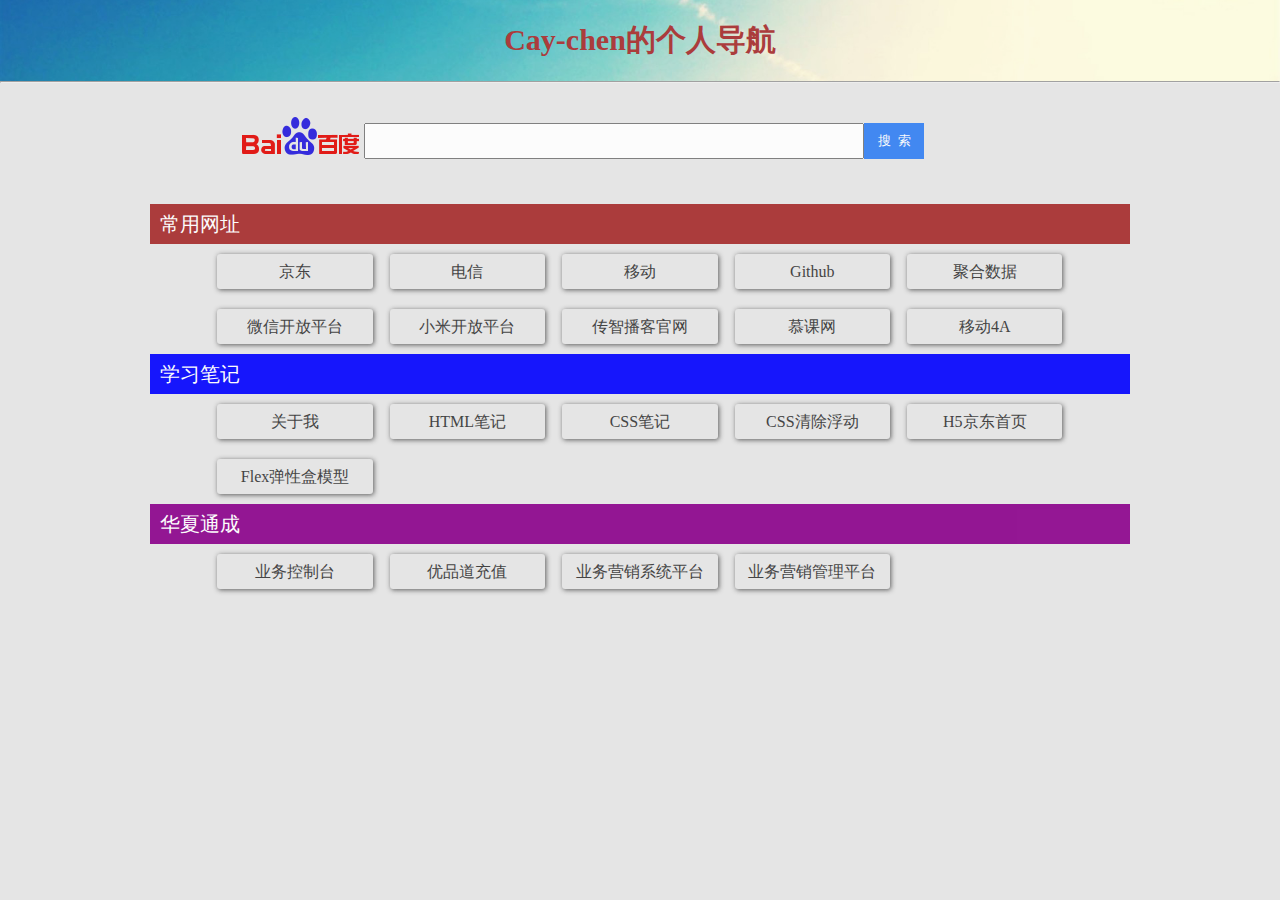
<file: index.html>
<!DOCTYPE html>
<html>
<head lang="en">
    <meta charset="UTF-8">
    <title>Cay-chen的个人导航</title>
    <link rel="stylesheet" href="index.css"/>
    <!--<meta name="viewport" content="width=device-width, user-scalable=no, initial-scale=1.0, maximum-scale=1.0, minimum-scale=1.0"/>-->

</head>
<body>
<div class="all_box">
    <div class="topbar">
        <h1>
            Cay-chen的个人导航
        </h1>
        <p>
        <span class="today_time">
        </span>
            <script>
                var spanTime = document.getElementsByClassName("today_time")[0];
                var weekday = ["星期日", "星期一", "星期二", "星期三", "星期四", "星期五", "星期六"];
                var aaa = function () {
                    var nowTime = new Date();
                    var month = nowTime.getMonth() + 1;
                    var minTime = nowTime.getMinutes();
                    var secTime = nowTime.getSeconds();
                    if (secTime < 10) {
                        secTime = "0" + secTime;
                    }
                    if (minTime < 10) {
                        minTime = "0" + minTime;
                    }
                    spanTime.innerHTML = nowTime.getFullYear() + "年" + month + "月" + nowTime.getDate() + "日&nbsp" + weekday[nowTime.getDay()] + "&nbsp&nbsp" +
                            nowTime.getHours() + ":" + minTime + ":" + secTime;
                }
                setInterval(aaa, 1000);

            </script>
        </p>
    </div>
    <hr/>
    <div class="div_box">
        <ul>
            <li>
                <div class="baidu_box">
                    <form target="_blank" name="bdfm" method="get" action="http://www.baidu.com/s">
                        <table>
                            <tr class="baidu_center">
                                <td>
                                    <a href="http://www.baidu.com" id="baidu_logo">
                                        <img src="imags/baidu_logo.png"/>
                                    </a>
                                </td>
                                <td><input type="text" id="search1" name="word" class="find_form"/></td>
                                <td><input type="submit" value="搜&nbsp;&nbsp;索" class="find_text"/></td>
                            </tr>
                        </table>
                    </form>
                </div>

            </li>
            <li>
                <h2>常用网址</h2>

                <div class="changyong_box">
                    <span>
                        <a href="https://www.jd.com" target="_blank">京东</a>
                    </span>
                    <span>
                        <a href="http://www.189.cn" target="_blank">电信</a>
                    </span>
                    <span>
                        <a href="https://www.10086.cn" target="_blank">移动</a>
                    </span>
                    <span>
                        <a href="https://github.com/" target="_blank">Github</a>
                    </span>
                     <span>
                        <a href="https://www.juhe.cn/" target="_blank">聚合数据</a>
                    </span>
                    <span>
                        <a href="https://open.weixin.qq.com/" target="_blank">微信开放平台</a>
                    </span>
                    <span>
                        <a href="http://dev.xiaomi.com/console/" target="_blank">小米开放平台</a>
                    </span>
					<span>
                        <a href="http://www.itcast.cn/" target="_blank">传智播客官网</a>
                    </span>
					<span>
                        <a href="http://www.imooc.com/" target="_blank">慕课网</a>
                    </span>
					<span>
                        <a href="https://183.221.33.188/por/login_psw.csp" target="_blank">移动4A</a>
                    </span>
                </div>
            </li>
            <li>
                <h2 style="background-color: blue">学习笔记</h2>

                <div class="changyong_box">
                    <span>
                        <a href="http://cay-chen.51vip.biz/jianli" target="_blank">关于我</a>
                    </span>
					 <span>
                        <a href="html.html" target="_blank">HTML笔记</a>
                    </span>
					 <span>
                        <a href="CSSlianxi.html" target="_blank">CSS笔记</a>
                    </span>
                     <span>
                        <a href="http://www.divcss5.com/jiqiao/j406.shtml" target="_blank">CSS清除浮动</a>
                    </span>
                      <span>
                        <a href="http://cay-chen.51vip.biz/xiaowei/index.html" target="_blank">H5京东首页</a>
                    </span> <span>
                        <a href="web_flex.html" target="_blank">Flex弹性盒模型</a>
                    </span>
                </div>
            </li>
            <li>
                <h2 style="background-color:darkmagenta">华夏通成</h2>

                <div class="changyong_box">
                     <span>
                        <a href="http://125.71.214.47:8989/jftweb/console/login.jsp" target="_blank">业务控制台</a>
                    </span>
					 <span>
                        <a href="http://202.85.213.156:8080/agent/AgentLoginAdminServlet" target="_blank">优品道充值</a>
                    </span>
					 <span>
                        <a href="http://sales.hxtcpay.com/hxtcpay/index.jsp" target="_blank">业务营销系统平台</a>
                    </span>
                     <span>
                        <a href="http://sales.hxtcpay.com/hxtcpay/console/login.jsp" target="_blank">业务营销管理平台</a>
                    </span>
                </div>
            </li>
        </ul>
    </div>


</div>
<!--<script type="text/javascript">-->
    <!--var imageUrl = ["http://r.photo.store.qq.com/psb?/V11O7sEU2FV4Gj/v.bVPVd6PpoW0M240j08Pyt4IhGhEWFZtOmdUqiu3Z8!/r/dAsBAAAAAAAA",-->
        <!--"http://r.photo.store.qq.com/psb?/V11O7sEU2FV4Gj/j0tTInE.pYD6FlCprdDS0co7lPkakkgePst*ZjKh4Ks!/r/dAkBAAAAAAAA",-->
        <!--"http://r.photo.store.qq.com/psb?/V11O7sEU2FV4Gj/8lV1nTIln*plm1ZInD3IQ1k4rmvCo8KwHNN5lvs*DzE!/r/dNwAAAAAAAAA",-->
        <!--"http://r.photo.store.qq.com/psb?/V11O7sEU2FV4Gj/MysBHMmxqR3FCelBcxUgU1jPZpLUkzQInnXwIg3BW2I!/r/dOMAAAAAAAAA",-->
        <!--"http://r.photo.store.qq.com/psb?/V11O7sEU2FV4Gj/zCQ2tG3905EOZi3LT8v.V8n8LGfdYyILsm.zI9WQ5Zs!/r/dAsBAAAAAAAA"];-->
    <!--var all_box = document.getElementsByTagName("body")[0];-->
    <!--all_box.style.background ="url("+ imageUrl[0]+")";-->
    <!--var num = 0-->
    <!--var numTime = function () {-->
        <!--if (num < imageUrl.length-1) {-->
            <!--num++;-->
        <!--} else {-->
            <!--num = 0;-->
        <!--}-->
        <!--all_box.style.background ="url("+ imageUrl[num]+")";-->
        <!--console.log(num);-->
    <!--};-->
    <!--setInterval(numTime, 5000);-->
<!--</script>-->
</body>
</html>
</file>
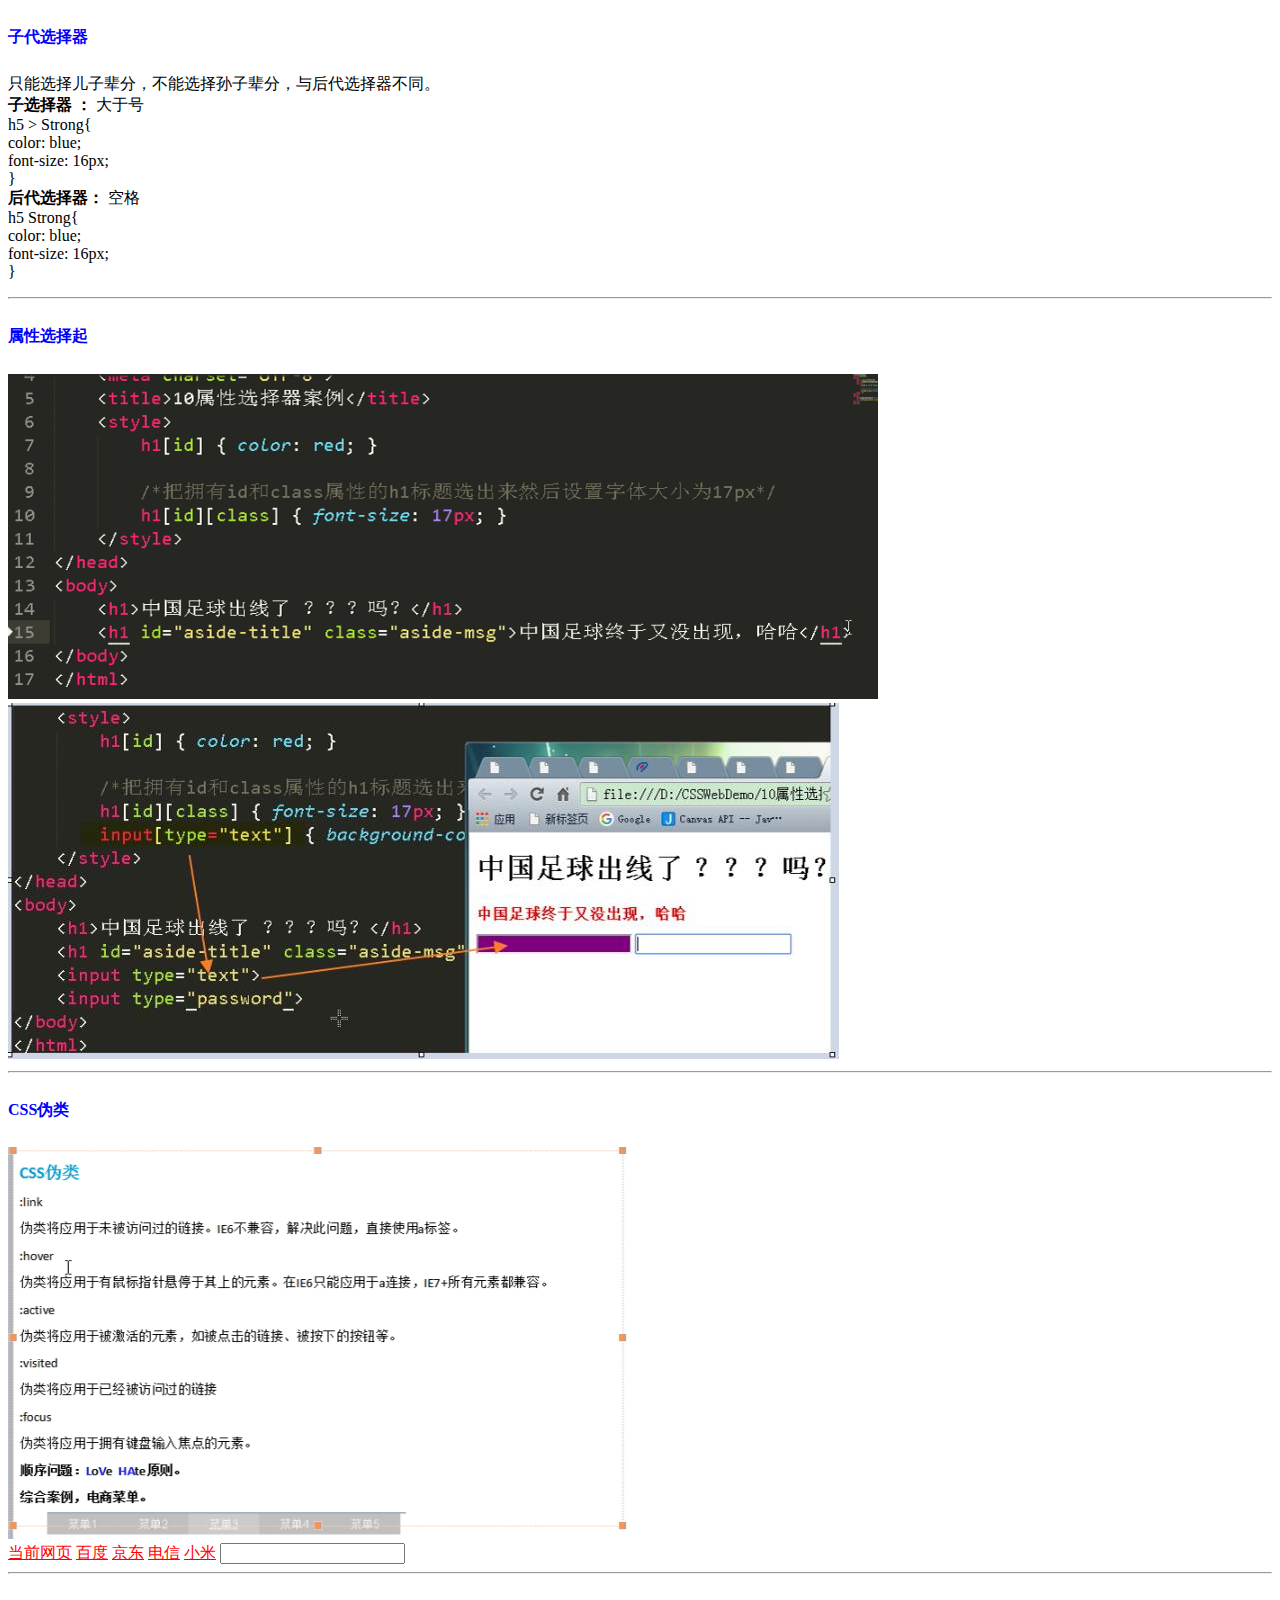
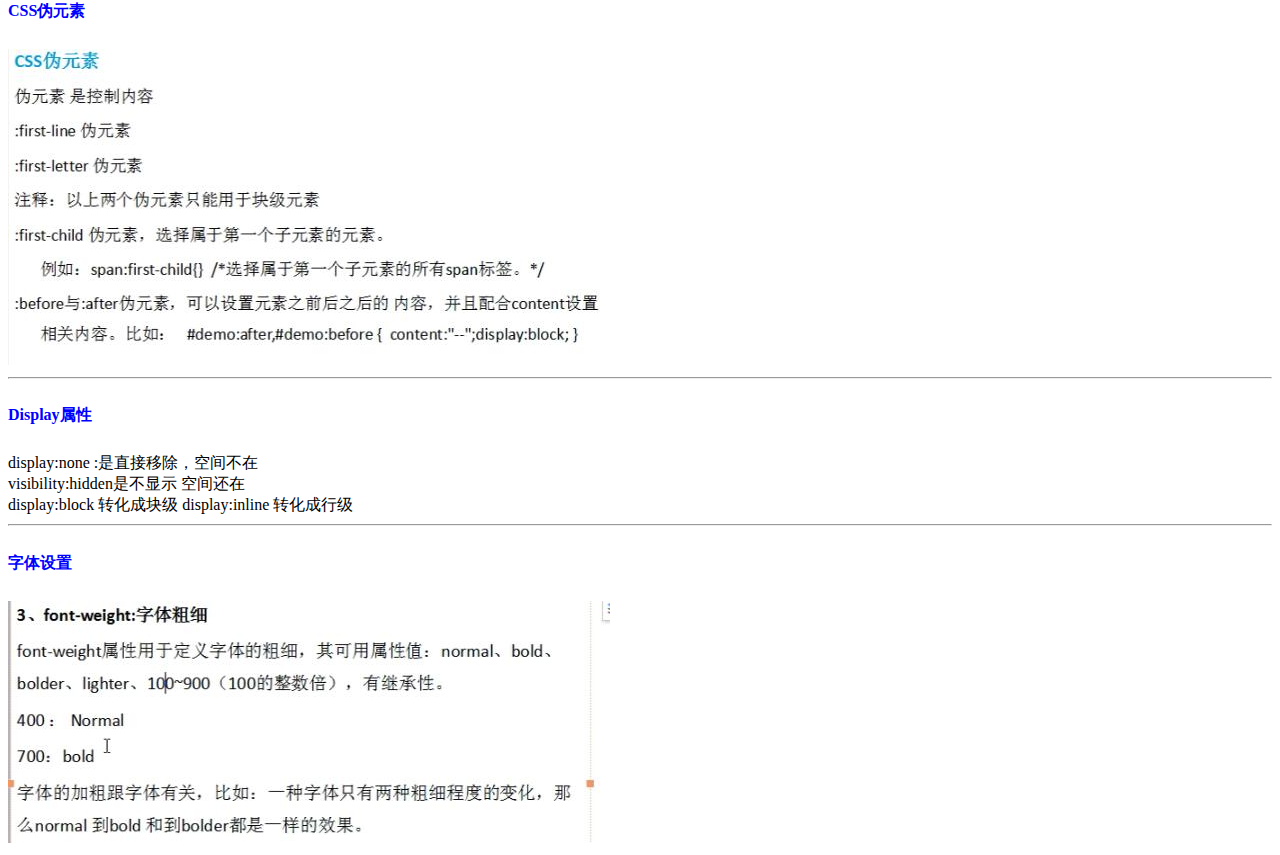
<file: CSSlianxi.html>
<!DOCTYPE html>
<html>
<head lang="en">
    <meta charset="UTF-8">
    <title></title>
    <style>
        h5 {
            color: blue;
            font-size: 16px;
        }
        a:link {
            color: red;
        }
        a:visited {
            color: purple;

        }
        a:hover {
            background: silver;
            color: white;
        }
        a:active {
            color: yellow;
        }
        .textfoucs:focus {
            background-color: gray;
        }
        a:focus {
            font-size: 20px;

        }
    </style>
</head>
<body>
<h5>子代选择器</h5>
<p>只能选择儿子辈分，不能选择孙子辈分，与后代选择器不同。
<br/>
  <strong>子选择器 ：</strong>   大于号 <br/>
    h5 > Strong{    <br/>
    color: blue;<br/>
    font-size: 16px;<br/>
    }<br/>
    <strong>后代选择器：</strong> 空格<br/>

    h5  Strong{    <br/>
    color: blue;<br/>
    font-size: 16px;<br/>
    }<br/>
</p>
<hr/>
<h5>属性选择起</h5>
<img src="imags/shuxingxuanzheqi25.png" alt=""/>
<img src="imags/shuxingxuanzaeqi1.jpg">
<hr/>
<h5>CSS伪类</h5>
<img src="imags/cssweilei.png" alt=""/>
<br/>
<a href="#">当前网页</a>
<a href="http://www.baidu.com" >百度</a>
<a href="http://www.jd.com">京东</a>
<a href="http://www.189.cm">电信</a>
<a href="http://www.mi.com">小米</a>
<input type="text" class="textfoucs"/>
<hr/>
<h5>CSS伪元素</h5>
<img src="imags/weiyuansu.jpg" alt=""/>
<hr/>
<h5>Display属性</h5>
display:none  :是直接移除，空间不在 <br/>
visibility:hidden是不显示  空间还在<br/>
display:block 转化成块级
display:inline 转化成行级
<hr/>
<h5>字体设置</h5>
<img src="imags/font-size.jpg" alt=""/>
</body>
</html>
</file>
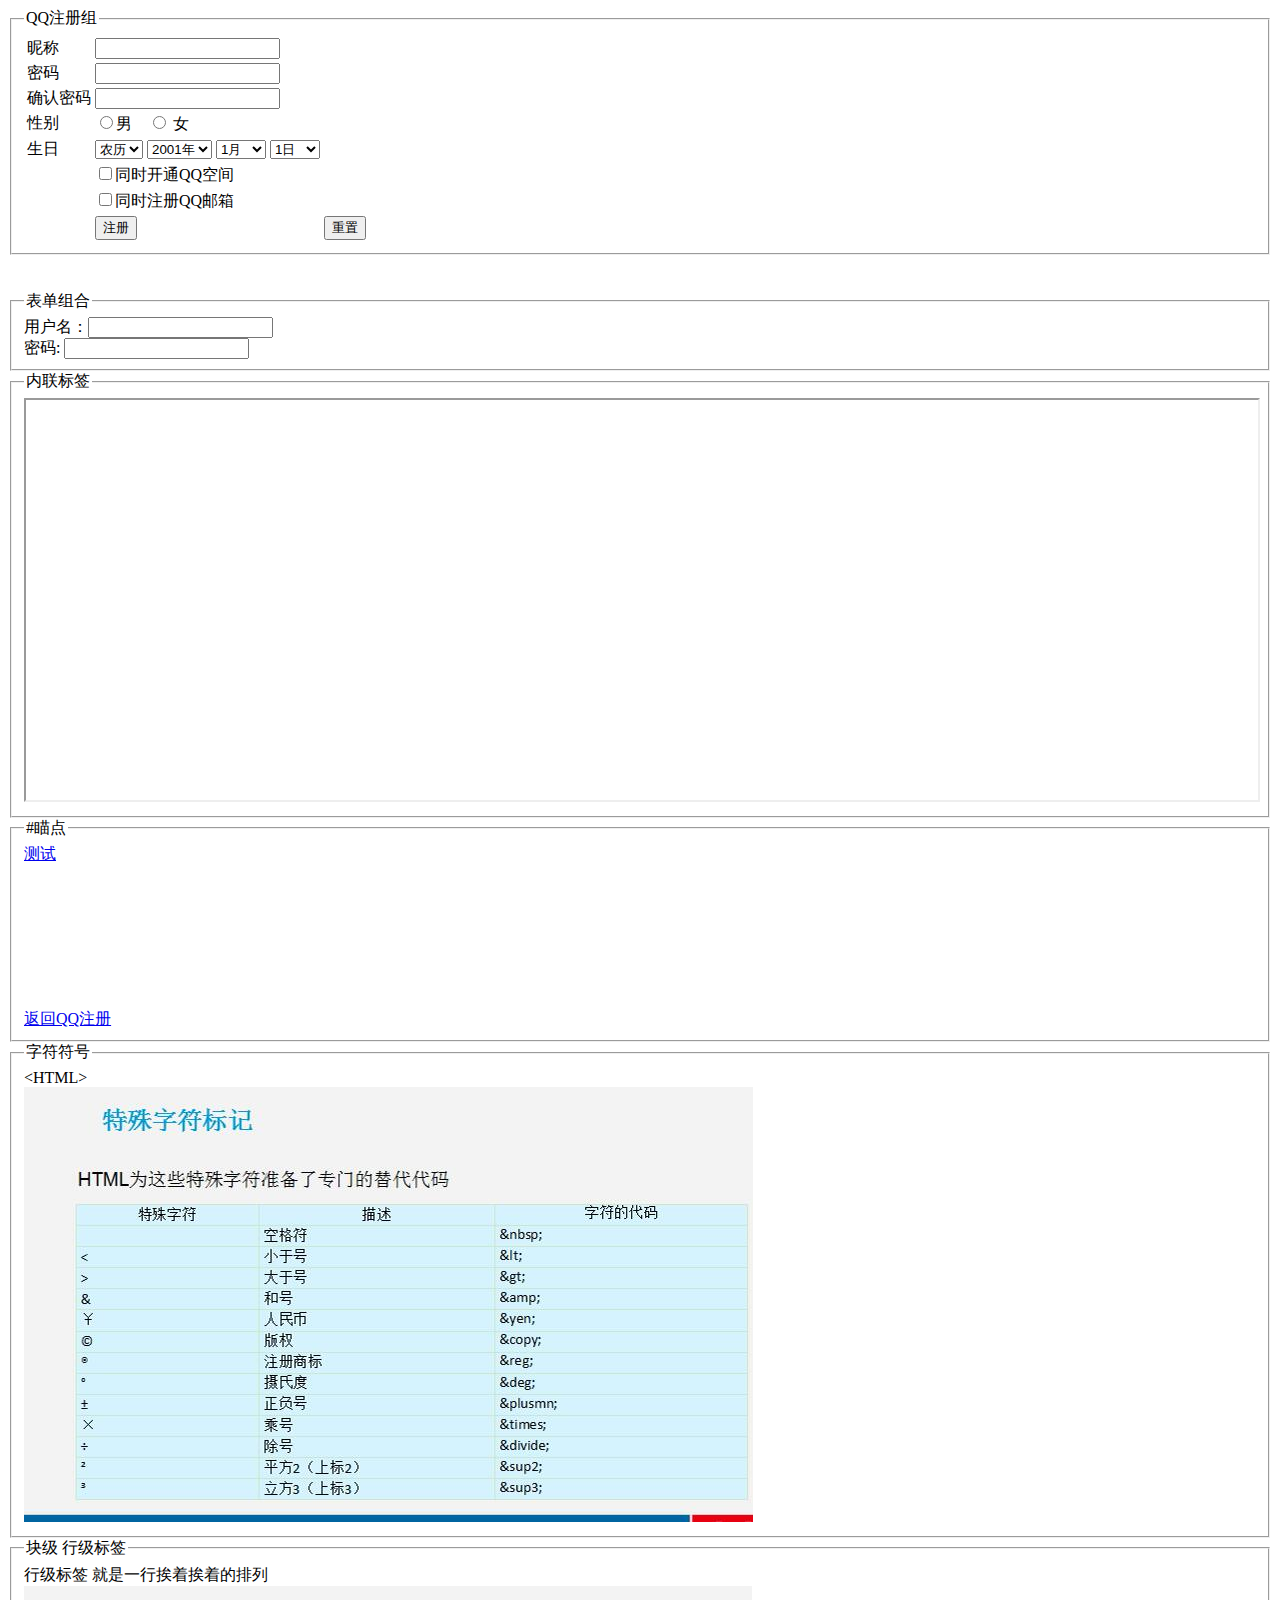
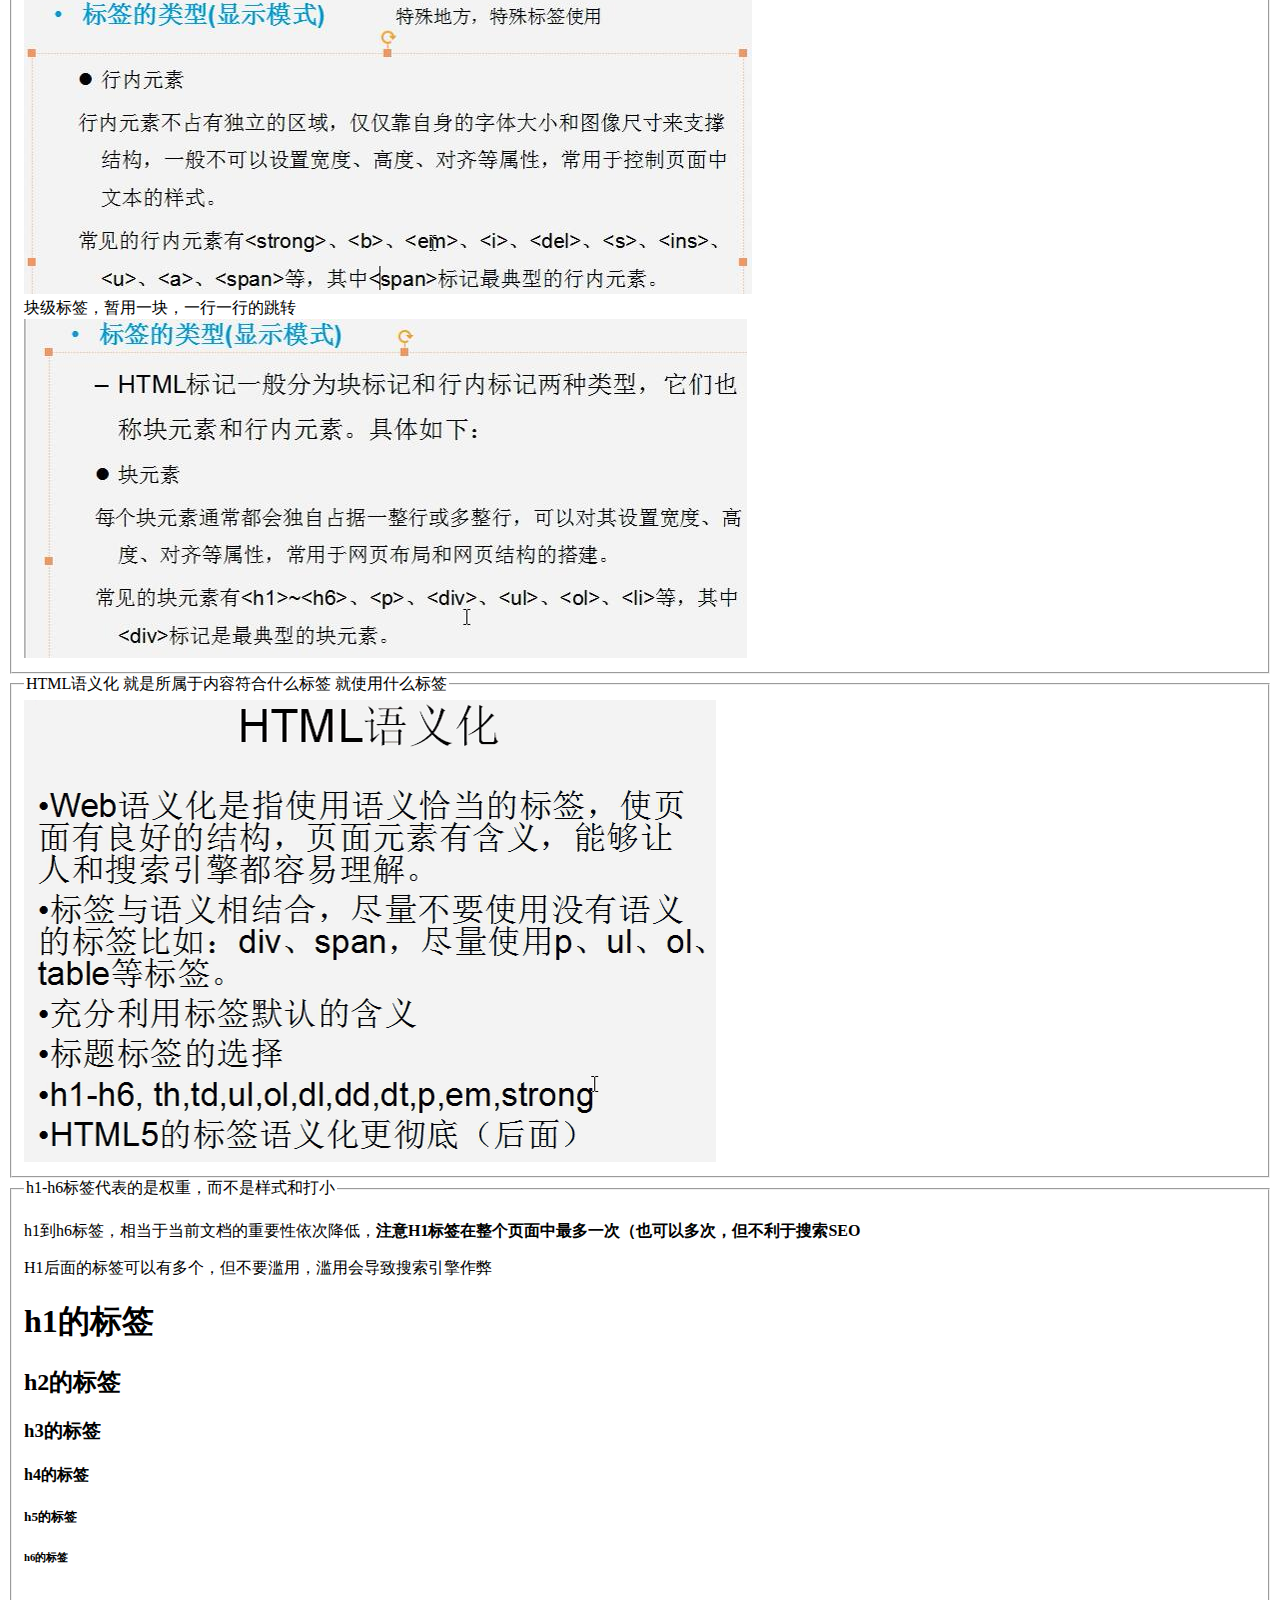
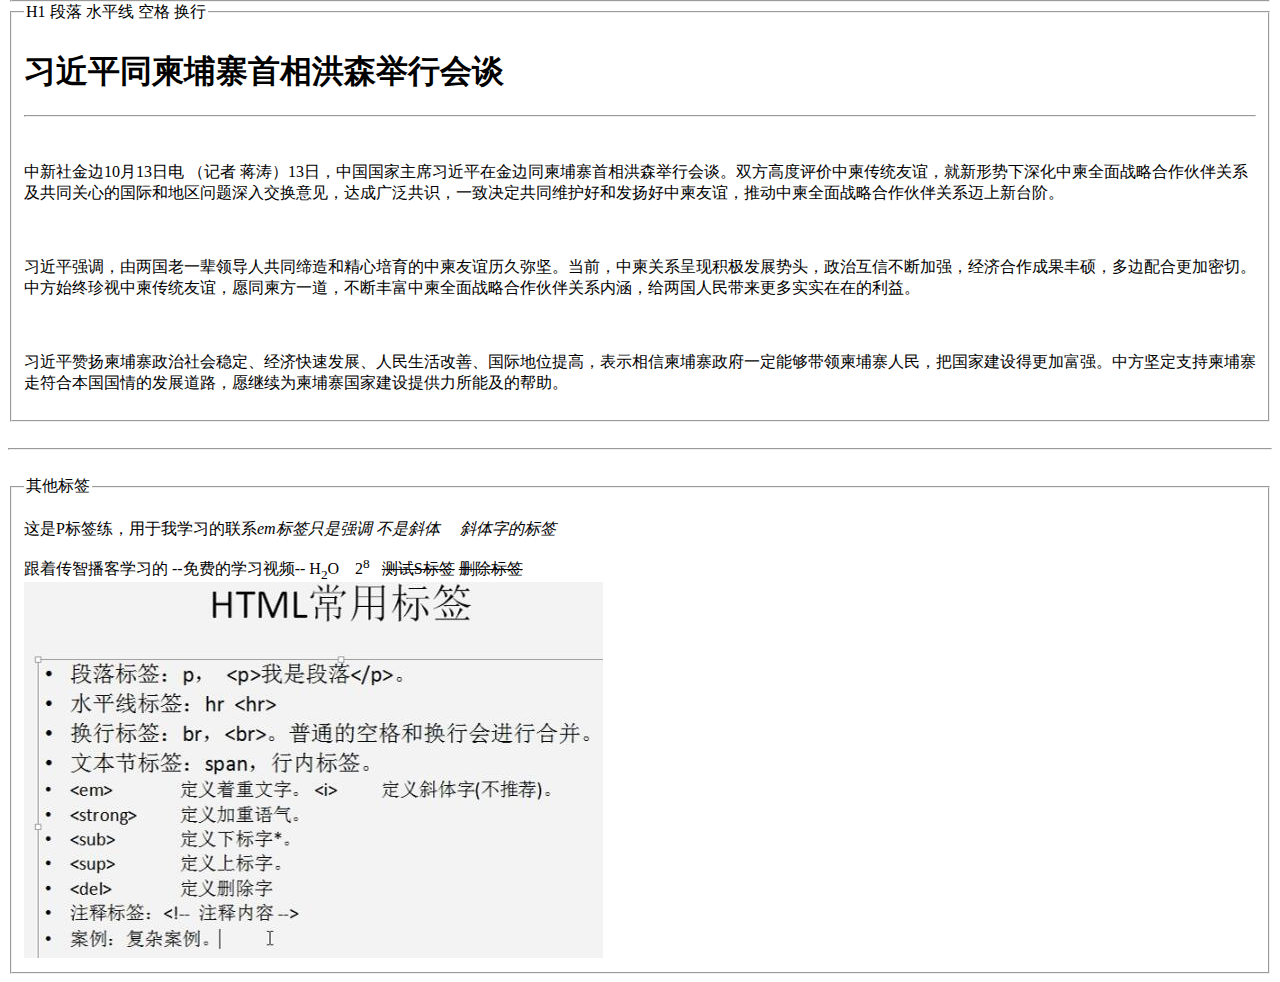
<file: html.html>
<!DOCTYPE html>
<html>
<head lang="en">
    <meta charset="UTF-8">
    <title>HTML笔记</title>
</head>
<body>
<fieldset>
    <legend id="qq-sign">QQ注册组</legend>
    <form action="#">
        <table>
            <tr>
                <td>昵称</td>
                <td><input type="text"></td>

            </tr>
            <tr>
                <td>密码</td>
                <td><input type="password"></td>
            </tr>
            <tr>
                <td>确认密码</td>
                <td><input type="password"></td>
            </tr>
            <tr>
                <td>性别</td>
                <td>
                    <input type="radio" name="gender" id="gender-man"><label for="gender-man">男 </label>&nbsp;&nbsp;
                    <label><input type="radio" name="gender"> 女</label>
                </td>
            </tr>
            <tr>
                <td class="">生日</td>
                <td class="">
                    <select name="" id=" ">
                        <option value="">农历</option>
                        <option value="">公立</option>
                    </select>
                    <select name="" id="">
                        <option value="">2001年</option>
                        <option value="">2002年</option>
                        <option value="">2003年</option>
                        <option value="">2004年</option>
                        <option value="">2005年</option>
                        <option value="">2006年</option>
                        <option value="">2007年</option>
                        <option value="">2008年</option>
                        <option value="">2009年</option>
                        <option value="">2010年</option>
                        <option value="">2011年</option>
                        <option value="">2012年</option>
                        <option value="">2013年</option>
                        <option value="">2014年</option>
                        <option value="">2015年</option>
                        <option value="">2016年</option>
                        <option value="">2017年</option>
                        <option value="">2018年</option>
                        <option value="">2019年</option>
                        <option value="">2020年</option>
                        <option value="">2021年</option>
                        <option value="">2022年</option>
                        <option value="">2023年</option>
                        <option value="">2024年</option>
                        <option value="">2025年</option>
                    </select>
                    <select name="" id="  ">
                        <option value="">1月</option>
                        <option value="">2月</option>
                        <option value="">3月</option>
                        <option value="">4月</option>
                        <option value="">5月</option>
                        <option value="">6月</option>
                        <option value="">7月</option>
                        <option value="">8月</option>
                        <option value="">9月</option>
                        <option value="">10月</option>
                        <option value="">11月</option>
                        <option value="">12月</option>
                    </select>
                    <select name="" id="   ">
                        <option value="">1日</option>
                        <option value="">2日</option>
                        <option value="">3日</option>
                        <option value="">4日</option>
                        <option value="">5日</option>
                        <option value="">6日</option>
                        <option value="">7日</option>
                        <option value="">8日</option>
                        <option value="">9日</option>
                        <option value="">10日</option>
                        <option value="">11日</option>
                        <option value="">12日</option>
                        <option value="">13日</option>
                        <option value="">14日</option>
                        <option value="">15日</option>
                        <option value="">16日</option>
                        <option value="">17日</option>
                        <option value="">18日</option>
                        <option value="">19日</option>
                        <option value="">20日</option>
                        <option value="">21日</option>
                        <option value="">22日</option>
                        <option value="">23日</option>
                        <option value="">24日</option>
                        <option value="">25日</option>
                        <option value="">26日</option>
                        <option value="">27日</option>
                        <option value="">28日</option>
                        <option value="">29日</option>
                        <option value="">30日</option>
                        <option value="">31日</option>
                    </select>
                </td>
            </tr>
            <tr>
                <td></td>
                <td><input type="checkbox">同时开通QQ空间</td>
            </tr>
            <tr>
                <td></td>
                <td><input type="checkbox">同时注册QQ邮箱</td>
            </tr>
            <tr>
                <td></td>
                <td><input type="submit" value="注册"></td>
                <td><input type="reset" value="重置"/></td>
            </tr>
        </table>

    </form>
</fieldset>
<br/>
<br/>
<fieldset>
    <legend>表单组合</legend>
    <form action="#">
        <table>
            <tr>
                用户名：<input type="text"/>
                <br/>
                密码: <input type="password"/>
            </tr>
        </table>
    </form>
</fieldset>
<fieldset>
    <legend>内联标签</legend>
    <tr>
        <iframe src="http://www.baidu.com" width="100%" height="400"></iframe>
        <!-- frameborder="0" 去掉边框 -->

    </tr>
</fieldset>
<fieldset>
    <legend>#瞄点</legend>
    <tr>
        <a href="#ceshi">测试</a>
    </tr>
    <br/>
    <br/>
    <br/>
    <br/>
    <br/>
    <br/>
    <br/>
    <br/>
    <br/>
    <a href="#qq-sign" id="ceshi">返回QQ注册</a>
</fieldset>
<fieldset>
    <legend>字符符号</legend>
    <tr>
        &lt;HTML&gt;    <!--大于和小于号 -->

    </tr>
    <br/>
    <tr>
        <img src="imags/zifu.jpg" alt=""/>
    </tr>
</fieldset>
<fieldset>
    <legend>块级 行级标签</legend>
    行级标签 就是一行挨着挨着的排列
    <br/>
    <img src="imags/kuaiji.jpg">
    <br/>
    块级标签，暂用一块，一行一行的跳转
    <br/>
    <img src="imags/hangji.jpg" alt=""/>
</fieldset>
<fieldset>
    <legend>HTML语义化 就是所属于内容符合什么标签 就使用什么标签</legend>
    <img src="imags/htmlYuYiHua.png" alt=""/>
</fieldset>
<fieldset>
    <legend>h1-h6标签代表的是权重，而不是样式和打小 </legend>
    <p>h1到h6标签，相当于当前文档的重要性依次降低，<strong>注意H1标签在整个页面中最多一次（也可以多次，但不利于搜索SEO</strong></p>
    <p>H1后面的标签可以有多个，但不要滥用，滥用会导致搜索引擎作弊</p>
    <h1>h1的标签</h1>
    <h2>h2的标签</h2>
    <h3>h3的标签</h3>
    <h4>h4的标签</h4>
    <h5>h5的标签</h5>
    <h6>h6的标签</h6>
</fieldset>
<fieldset>
    <legend>H1 段落 水平线 空格 换行</legend>
    <h1>习近平同柬埔寨首相洪森举行会谈</h1>
    <hr/>   <!--  水平线-->
    　<p class="para">中新社金边10月13日电 （记者 蒋涛）13日，中国国家主席习近平在金边同柬埔寨首相洪森举行会谈。双方高度评价中柬传统友谊，就新形势下深化中柬全面战略合作伙伴关系及共同关心的国际和地区问题深入交换意见，达成广泛共识，一致决定共同维护好和发扬好中柬友谊，推动中柬全面战略合作伙伴关系迈上新台阶。</p>
    　　<p class="para">习近平强调，由两国老一辈领导人共同缔造和精心培育的中柬友谊历久弥坚。当前，中柬关系呈现积极发展势头，政治互信不断加强，经济合作成果丰硕，多边配合更加密切。中方始终珍视中柬传统友谊，愿同柬方一道，不断丰富中柬全面战略合作伙伴关系内涵，给两国人民带来更多实实在在的利益。</p>
    　<p class="para">习近平赞扬柬埔寨政治社会稳定、经济快速发展、人民生活改善、国际地位提高，表示相信柬埔寨政府一定能够带领柬埔寨人民，把国家建设得更加富强。中方坚定支持柬埔寨走符合本国国情的发展道路，愿继续为柬埔寨国家建设提供力所能及的帮助。</p>
</fieldset>
<br/>
<hr/>
<br/>
<fieldset>
    <legend>其他标签</legend>
    <p>
        这是<span>P标签练</span>，用于我学习的联系<em>em标签只是强调 不是斜体</em> &nbsp;&nbsp;&nbsp;<i> 斜体字的标签</i>
    </p>
    <span>跟着传智播客学习的</span>
    <span>--免费的学习视频--</span>
   H<sub>2</sub>O &nbsp;&nbsp;
    2<sup>8</sup> &nbsp;&nbsp;<s>测试S标签</s>
    <del>删除标签</del>
    <br/>
    <img src="imags/changyongbiaoqian.jpg" alt=""/>
</fieldset>

</body>
</html>
</file>
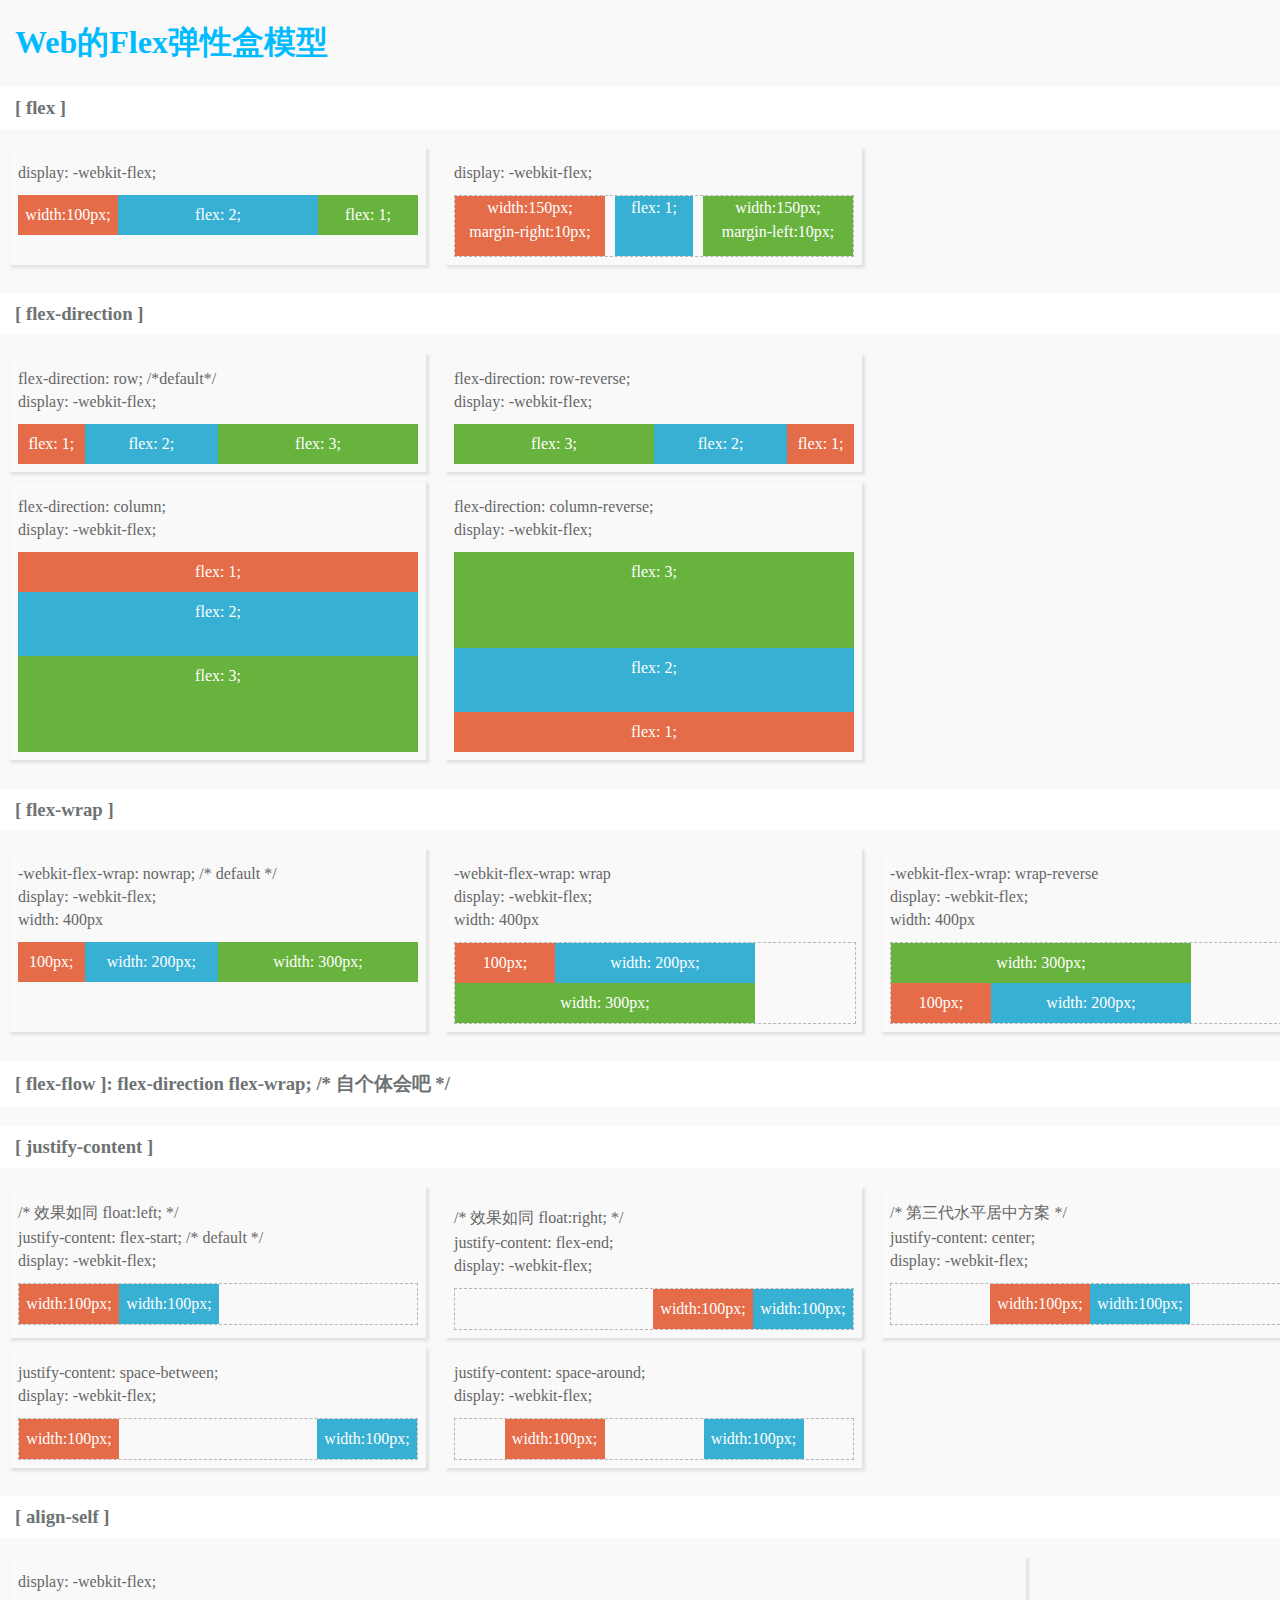
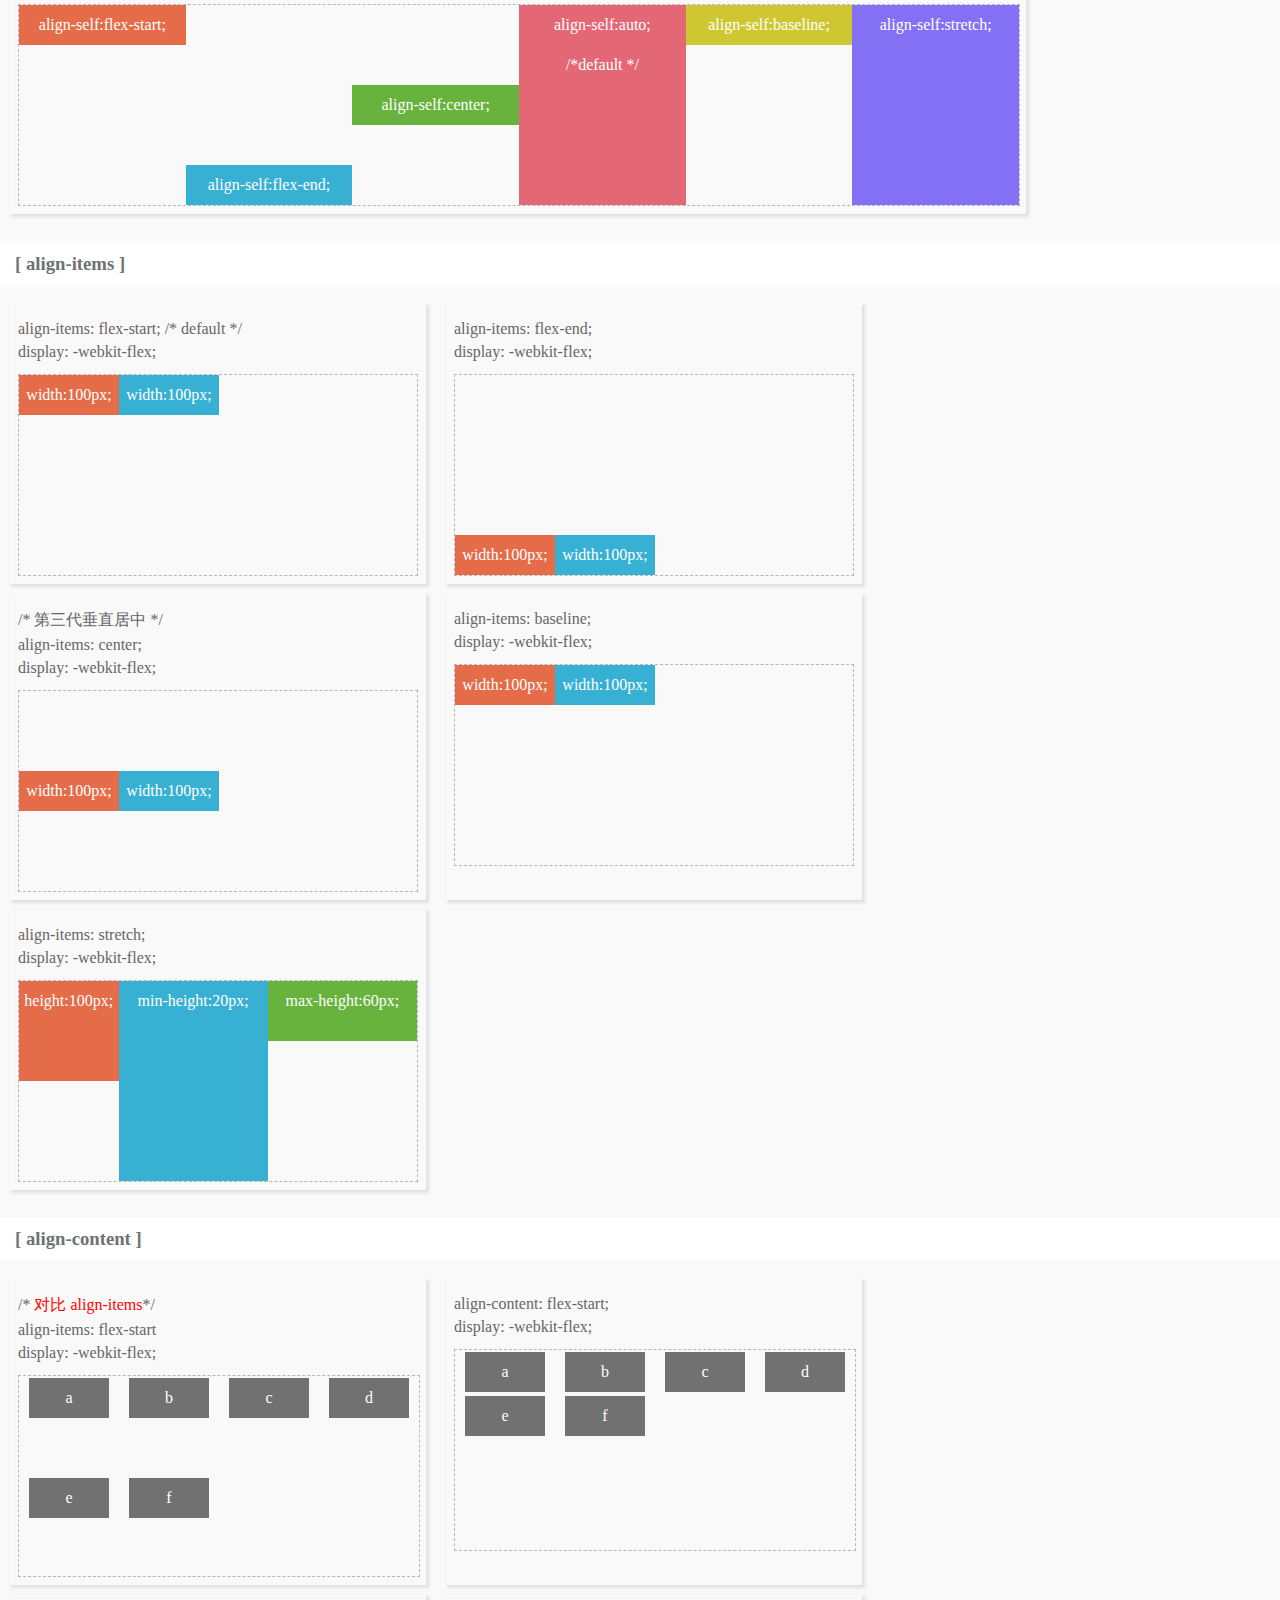
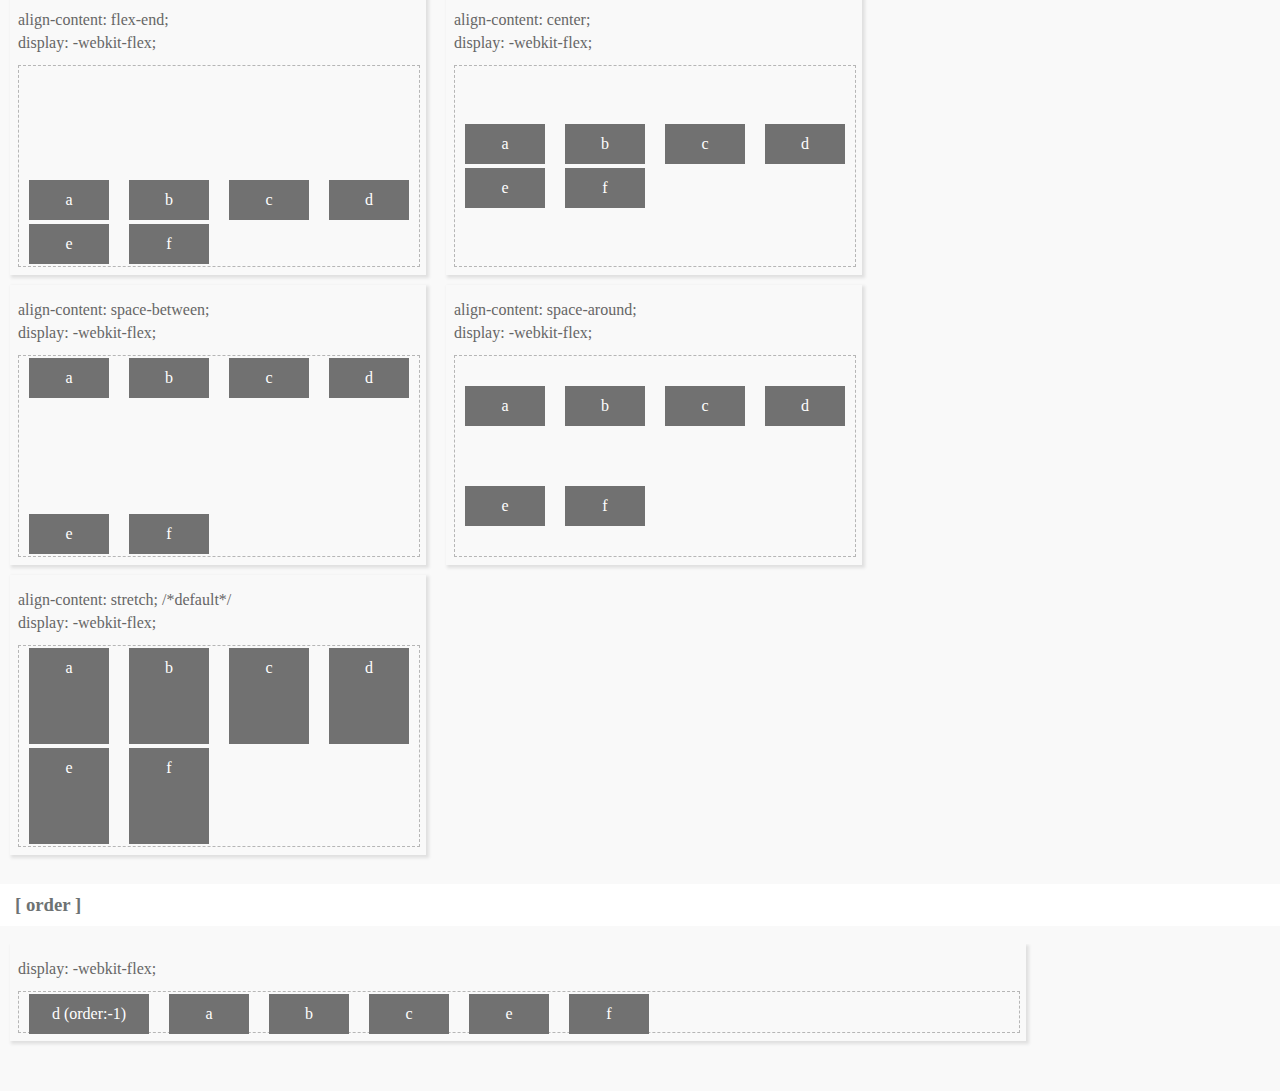
<file: web_flex.html>
<!doctype html>
<html lang="en">
<head>
<meta charset="UTF-8">
<title>Web的Flex弹性盒模型</title>
<style>
	body{
		font-family: '微软雅黑';
		/*font-family: cursive, '微软雅黑';*/
		padding: 0;
		margin: 20px 0 40px;

		font-size: 16px;
		background-color: #F9F9F9;
	}
	h1{
		color: #0BF;
		text-indent: 15px;
	}
	h3{
		color: #6D7273;
		text-indent: 15px;
		padding: 10px 0;
		background-color: #fff;
	}
	p{
		margin: 0;
		padding: 0;
		color: #666;
		margin-bottom: 5px;
	}

	.boxes{
		padding: 0 10px;
		overflow: hidden;
		display: -webkit-flex;
		flex-wrap: wrap;
		align-content:flex-start
	}
	.box{
		width: 400px;
		padding: 8px;
		margin-right: 20px;
		margin-bottom: 10px;
		display: inline-block;
		box-shadow: 2px 2px 3px 1px #E0E0E0;
	}

	.boxstyle{
		padding: 8px 0;
	}
	.boxborder{
		border: 1px dashed #B6B6B6;
	}
	.demo{
		color: #fff;
		display: -webkit-flex;
		text-align: center;
	}
	.demo .item{
		line-height: 40px;
		background-color: #ddd;
	}
	.demo .item:nth-child(1){
		background-color: #E46C49;
	}
	.demo .item:nth-child(2){
		background-color: #37B0D3;
	}
	.demo .item:nth-child(3){
		background-color: #68B33D;
	}
	.demo .item:nth-child(4){
		background-color: #E46775;
	}
	.demo .item:nth-child(5){
		background-color: #CFC731;
	}
	.demo .item:nth-child(6){
		background-color: #8370F4;
	}

	.demo .item span{
		display: block;
	}

	.demo2 .item{
		height: 60px;
		width: 150px;
		word-wrap: break-word;
		line-height: 1.5;
	}

	.demo-row{
		flex-direction: row;
	}
	.demo-row-reverse{
		flex-direction: row-reverse;
	}
	.demo-column{
		height: 200px;
		flex-direction: column;
	}
	.demo-column-reverse{
		height: 200px;
		flex-direction: column-reverse;
	}

	.demo-nowrap{
		-webkit-flex-wrap: nowrap;
		width: 400px;
	}
	.demo-wrap{
		-webkit-flex-wrap: wrap;
		width: 400px;
	}
	.demo-wrap-reverse{
		-webkit-flex-wrap: wrap-reverse;
		width: 400px;
	}
	.demo-align-content{
		width: 400px;
		flex-wrap: wrap;
		height:200px;
		border: 1px dashed #B6B6B6;
	}
	.demo-align-content .item:nth-child(1), .demo-align-content .item:nth-child(2), .demo-align-content .item:nth-child(3),
	.demo-align-content .item:nth-child(4), .demo-align-content .item:nth-child(5), .demo-align-content .item:nth-child(6){
		background-color: #717171;
		width: 80px;
		margin: 2px 10px;
	}

</style>
</head>
<body>
	<h1>Web的Flex弹性盒模型</h1>
	<section class="content">

		<h3>[ flex ]</h3>
		<div class="boxes">
			<div class="box">
				<div class="boxstyle">
					<p>display: -webkit-flex;</p>
				</div>
				<div class="demo demo1">
					<div class="item" style="width:100px">width:100px;</div>
					<div class="item" style="flex:2">flex: 2;</div>
					<div class="item" style="flex:1">flex: 1;</div>
				</div>
			</div>

			<div class="box">
				<div class="boxstyle">
					<p>display: -webkit-flex; </p>
				</div>
				<div class="demo demo2 boxborder">
					<div class="item" style="margin-right:10px;">
						<span>width:150px;</span> <span>margin-right:10px;</span></div>
					<div class="item" style="flex:1">flex: 1;</div>
					<div class="item" style="margin-left:10px;">
						<span>width:150px;</span> <span>margin-left:10px;</span></div>
				</div>
			</div>
		</div>

		<h3>[ flex-direction ]</h3>
		<div class="boxes" style="width:900px">
			<div class="box">
				<div class="boxstyle">
					<p>flex-direction: row; /*default*/</p>
					<p>display: -webkit-flex;</p>
				</div>
				<div class="demo demo-row">
					<div class="item" style="flex:1">flex: 1;</div>
					<div class="item" style="flex:2">flex: 2;</div>
					<div class="item" style="flex:3">flex: 3;</div>
				</div>
			</div>

			<div class="box">
				<div class="boxstyle">
					<p>flex-direction: row-reverse;</p>
					<p>display: -webkit-flex; </p>
				</div>
				<div class="demo demo-row-reverse">
					<div class="item" style="flex:1">flex: 1;</div>
					<div class="item" style="flex:2">flex: 2;</div>
					<div class="item" style="flex:3">flex: 3;</div>
				</div>
			</div>

			<div class="box">
				<div class="boxstyle">
					<p>flex-direction: column;</p>
					<p>display: -webkit-flex; </p>
				</div>
				<div class="demo demo-column">
					<div class="item" style="flex:1">flex: 1;</div>
					<div class="item" style="flex:2">flex: 2;</div>
					<div class="item" style="flex:3">flex: 3;</div>
				</div>
			</div>

			<div class="box">
				<div class="boxstyle">
					<p>flex-direction: column-reverse;</p>
					<p>display: -webkit-flex; </p>
				</div>
				<div class="demo demo-column-reverse">
					<div class="item" style="flex:1">flex: 1;</div>
					<div class="item" style="flex:2">flex: 2;</div>
					<div class="item" style="flex:3">flex: 3;</div>
				</div>
			</div>
		</div>

		<h3>[ flex-wrap ]</h3>
		<div class="boxes" style="width:1310px">
			<div class="box">
				<div class="boxstyle">
					<p>-webkit-flex-wrap: nowrap; /* default */</p>
					<p>display: -webkit-flex; </p>
					<p>width: 400px</p>
				</div>
				<div class="demo demo-nowrap">
					<div class="item" style="width: 100px">100px;</div>
					<div class="item" style="width: 200px">width: 200px;</div>
					<div class="item" style="width: 300px">width: 300px;</div>
				</div>
			</div>
			<div class="box">
				<div class="boxstyle">
					<p>-webkit-flex-wrap: wrap</p>
					<p>display: -webkit-flex; </p>
					<p>width: 400px</p>
				</div>
				<div class="demo demo-wrap boxborder">
					<div class="item" style="width: 100px">100px;</div>
					<div class="item" style="width: 200px">width: 200px;</div>
					<div class="item" style="width: 300px">width: 300px;</div>
				</div>
			</div>
			<div class="box">
				<div class="boxstyle">
					<p>-webkit-flex-wrap: wrap-reverse</p>
					<p>display: -webkit-flex; </p>
					<p>width: 400px</p>
				</div>
				<div class="demo demo-wrap-reverse boxborder">
					<div class="item" style="width: 100px">100px;</div>
					<div class="item" style="width: 200px">width: 200px;</div>
					<div class="item" style="width: 300px">width: 300px;</div>
				</div>
			</div>	
		</div>

		<h3>[ flex-flow ]: flex-direction flex-wrap; /* 自个体会吧 */</h3>

		<h3>[ justify-content ]</h3>
		<div class="boxes" style="width:1310px;">
			<div class="box">
				<div class="boxstyle">
					<p>/* 效果如同 float:left; */</p>
					<p>justify-content: flex-start; /* default */</p>
					<p>display: -webkit-flex;</p>
				</div>
				<div class="demo boxborder" style="justify-content: flex-start;">
					<div class="item" style="width:100px">width:100px;</div>
					<div class="item" style="width:100px">width:100px;</div>
				</div>
			</div>

			<div class="box">
				<div class="boxstyle">
					<p><p>/* 效果如同 float:right; */</p></p>
					<p>justify-content: flex-end;</p>
					<p>display: -webkit-flex;</p>
				</div>
				<div class="demo demo-justify boxborder"  style="justify-content: flex-end;">
					<div class="item" style="width:100px">width:100px;</div>
					<div class="item" style="width:100px">width:100px;</div>
				</div>
			</div>

			<div class="box">
				<div class="boxstyle">
					<p>/* 第三代水平居中方案 */</p>
					<p>justify-content: center;</p>
					<p>display: -webkit-flex;</p>
				</div>
				<div class="demo demo-justify-end boxborder" style="justify-content: center;">
					<div class="item" style="width:100px">width:100px;</div>
					<div class="item" style="width:100px">width:100px;</div>
				</div>
			</div>

			<div class="box">
				<div class="boxstyle">
					<p>justify-content: space-between; </p>
					<p>display: -webkit-flex;</p>
				</div>
				<div class="demo demo-justify boxborder" style="justify-content: space-between;">
					<div class="item" style="width:100px">width:100px;</div>
					<div class="item" style="width:100px">width:100px;</div>
				</div>
			</div>

			<div class="box">
				<div class="boxstyle">
					<p>justify-content: space-around; </p>
					<p>display: -webkit-flex;</p>
				</div>
				<div class="demo demo-justify-end boxborder" style="justify-content: space-around;">
					<div class="item" style="width:100px">width:100px;</div>
					<div class="item" style="width:100px">width:100px;</div>
				</div>
			</div>
		</div>

		<h3>[ align-self ]</h3>
		<div class="boxes">
			<div class="box" style="width:1000px;">
				<div class="boxstyle">
					<p>display: -webkit-flex;</p>
				</div>
				<div class="demo boxborder" style="width: 1000px; height:200px;">
					<div class="item" style="width:200px; align-self:flex-start;">align-self:flex-start;</div>
					<div class="item" style="width:200px; align-self:flex-end;">align-self:flex-end;</div>
					<div class="item" style="width:200px; align-self:center;">align-self:center;</div>
					<div class="item" style="width:200px; align-self:auto;">
						<span>align-self:auto;</span>
						<span>/*default */</span>
					</div>

					<div class="item" style="width:200px; align-self:baseline;">align-self:baseline;</div>
					<div class="item" style="width:200px; align-self:stretch;">align-self:stretch;</div>
				</div>
			</div>
		</div>

		<h3>[ align-items ]</h3>
		<div class="boxes">
			<div class="box">
				<div class="boxstyle">
					<p>align-items: flex-start; /* default */</p>
					<p>display: -webkit-flex;</p>
				</div>
				<div class="demo boxborder" style="align-items: flex-start;height:200px;">
					<div class="item" style="width:100px">width:100px;</div>
					<div class="item" style="width:100px">width:100px;</div>
				</div>
			</div>

			<div class="box">
				<div class="boxstyle">
					<p>align-items: flex-end; </p>
					<p>display: -webkit-flex;</p>
				</div>
				<div class="demo boxborder" style="align-items: flex-end;height:200px;">
					<div class="item" style="width:100px">width:100px;</div>
					<div class="item" style="width:100px">width:100px;</div>
				</div>
			</div>

			<div class="box">
				<div class="boxstyle">
					<p>/* 第三代垂直居中 */</p>
					<p>align-items: center; </p>
					<p>display: -webkit-flex;</p>
				</div>
				<div class="demo boxborder" style="align-items: center;height:200px;">
					<div class="item" style="width:100px">width:100px;</div>
					<div class="item" style="width:100px">width:100px;</div>
				</div>
			</div>

			<div class="box">
				<div class="boxstyle">
					<p>align-items: baseline; </p>
					<p>display: -webkit-flex;</p>
				</div>
				<div class="demo boxborder" style="align-items: baseline;height:200px;">
					<div class="item" style="width:100px">width:100px;</div>
					<div class="item" style="width:100px">width:100px;</div>
				</div>
			</div>

			<div class="box">
				<div class="boxstyle">
					<p>align-items: stretch; </p>
					<p>display: -webkit-flex;</p>
				</div>
				<div class="demo boxborder" style="align-items: stretch;height:200px;">
					<div class="item" style="width:100px; height:100px;">height:100px;</div>
					<div class="item" style="width:150px; min-height:20px;">min-height:20px;</div>
					<div class="item" style="width:150px; max-height:60px;">max-height:60px;</div>
				</div>
			</div>
		</div>


		<h3>[ align-content ]</h3>
		<div class="boxes">
			<div class="box">
				<div class="boxstyle">
					<p>/* <span style="color:red"> 对比 align-items</span>*/</p>
					<p>align-items: flex-start</p>
					<p>display: -webkit-flex;</p>
				</div>
				<div class="demo demo-align-content" style="align-items: flex-start">
					<div class="item" >a</div>
					<div class="item" >b</div>
					<div class="item" >c</div>
					<div class="item" >d</div>
					<div class="item" >e</div>
					<div class="item" >f</div>

				</div>
			</div>

			<div class="box">
				<div class="boxstyle">
					<p>align-content: flex-start; </p>
					<p>display: -webkit-flex;</p>
				</div>
				<div class="demo demo-align-content" style="align-content: flex-start;">
					<div class="item" >a</div>
					<div class="item" >b</div>
					<div class="item" >c</div>
					<div class="item" >d</div>
					<div class="item" >e</div>
					<div class="item" >f</div>

				</div>
			</div>

			<div class="box">
				<div class="boxstyle">
					<p>align-content: flex-end; </p>
					<p>display: -webkit-flex;</p>
				</div>
				<div class="demo demo-align-content" style="align-content: flex-end;">
					<div class="item" >a</div>
					<div class="item" >b</div>
					<div class="item" >c</div>
					<div class="item" >d</div>
					<div class="item" >e</div>
					<div class="item" >f</div>

				</div>
			</div>
			<div class="box">
				<div class="boxstyle">
					<p>align-content: center; </p>
					<p>display: -webkit-flex;</p>
				</div>
				<div class="demo demo-align-content" style="align-content: center;">
					<div class="item" >a</div>
					<div class="item" >b</div>
					<div class="item" >c</div>
					<div class="item" >d</div>
					<div class="item" >e</div>
					<div class="item" >f</div>

				</div>
			</div>
			<div class="box">
				<div class="boxstyle">
					<p>align-content: space-between; </p>
					<p>display: -webkit-flex;</p>
				</div>
				<div class="demo demo-align-content" style="align-content: space-between;">
					<div class="item" >a</div>
					<div class="item" >b</div>
					<div class="item" >c</div>
					<div class="item" >d</div>
					<div class="item" >e</div>
					<div class="item" >f</div>
				</div>
			</div>
			<div class="box">
				<div class="boxstyle">
					<p>align-content: space-around; </p>
					<p>display: -webkit-flex;</p>
				</div>
				<div class="demo demo-align-content" style="align-content: space-around;">
					<div class="item" >a</div>
					<div class="item" >b</div>
					<div class="item" >c</div>
					<div class="item" >d</div>
					<div class="item" >e</div>
					<div class="item" >f</div>

				</div>
			</div>		

			<div class="box">
				<div class="boxstyle">
					<p>align-content: stretch; /*default*/ </p>
					<p>display: -webkit-flex;</p>
				</div>
				<div class="demo demo-align-content" style="align-content: stretch;">
					<div class="item" >a</div>
					<div class="item" >b</div>
					<div class="item" >c</div>
					<div class="item" >d</div>
					<div class="item" >e</div>
					<div class="item" >f</div>

				</div>
			</div>	
	
		</div>	

		<h3>[ order ]</h3>
		<div class="boxes">
			<div class="box" style="width:1000px;">
				<div class="boxstyle">
					<p>display: -webkit-flex;</p>
				</div>
				<div class="demo demo-align-content" style="width: 1000px;height:40px;">
					<div class="item" >a</div>
					<div class="item" >b</div>
					<div class="item" >c</div>
					<div class="item" style="order:-1; width:120px"> d (order:-1) </div>
					<div class="item" >e</div>
					<div class="item" >f</div>
				</div>
			</div>
		</div>

	</section>
	

</body>
</html>
</file>
<file: index.css>
* {
    margin: 0;
    padding: 0;
    font-family: 'Microsoft YaHei', ΢���ź�;
}

html, body {
    text-decoration: none;
    height: 100%;
    background-color: #e5e5e5;

}

.all_box {
    filter: alpha(opacity=90);
    -moz-opacity: 0.9;
    -khtml-opacity: 0.9;
    opacity: 0.9;
    width: 100%;
    height: 100%;
    margin: 0 auto;

}

.all_box .topbar {
    background: url("imags/topbar1.jpg");
    background-size: 100%;
    overflow: hidden;
}

.all_box p {
    position: relative;
    width: 980px;
    margin: 0 auto;
}

.all_box .today_time {
    position: absolute;
    right: 10px;
    bottom: 1px;
}

h1 {
    overflow: hidden;
    padding:20px 0;
    color: brown;
    text-align: center;
    font-size: 30px;
    font-weight: 900;

}

.div_box {
    border-radius: 3px;
    min-height: 40px;
    width: 100%;
}

.div_box ul {
    border-radius: 1px;
    width: 980px;
    margin: 0 auto;
    height: 100%;
    list-style: none;
}

.div_box ul li {

    list-style: none;
    height: 100%;
}

.div_box ul li h2 {
    background: brown;
    line-height: 40px;
    font-size: 20px;
    color: white;
    font-weight: 400;
    padding-left: 10px;

}

.div_box ul li div {
    height: 100%;
    width: 88%;
    margin: 0 auto;

}

.div_box ul li div a {
    box-shadow: 1px 1px 5px #4e4e4e;
    display: inline-block;
    width: 18%;
    height: 35px;
    float: left;
    overflow: hidden;
    white-space: normal;
    text-overflow: ellipsis;
    text-align: center;
    margin: 10px 1%;
    font-size: 16px;
    border-radius: 3px;
    line-height: 35px;
    text-decoration: none;
    color: #333;
}

.changyong_box {
    overflow: hidden;
}

.div_box ul li div a:hover {
    background: #f9c9c7;
}

.baidu_box {
    width: 745px;
    /*background: white;*/
    padding-bottom: 35px;
    margin: 0 auto;
    padding-left: 55px;
    padding-top: 20px;
}

#baidu_logo {
    width: 117px;
    height: 38px;
    box-shadow: none;
    margin-right: 5px;

}

#baidu_logo:hover {
    background: none;
}

.baidu_center {
    width: 100%;
    display: block;
    margin: 0 auto;
}

.find_form {
    width: 496px;
    height: 32px;
    margin-top: 10px;
}

.find_text {
    width: 60px;
    height: 36px;
    margin-top: 10px;
    background: #317ef3;
    color: white;
    border: none;
    margin-left: -2px;
}
</file>
